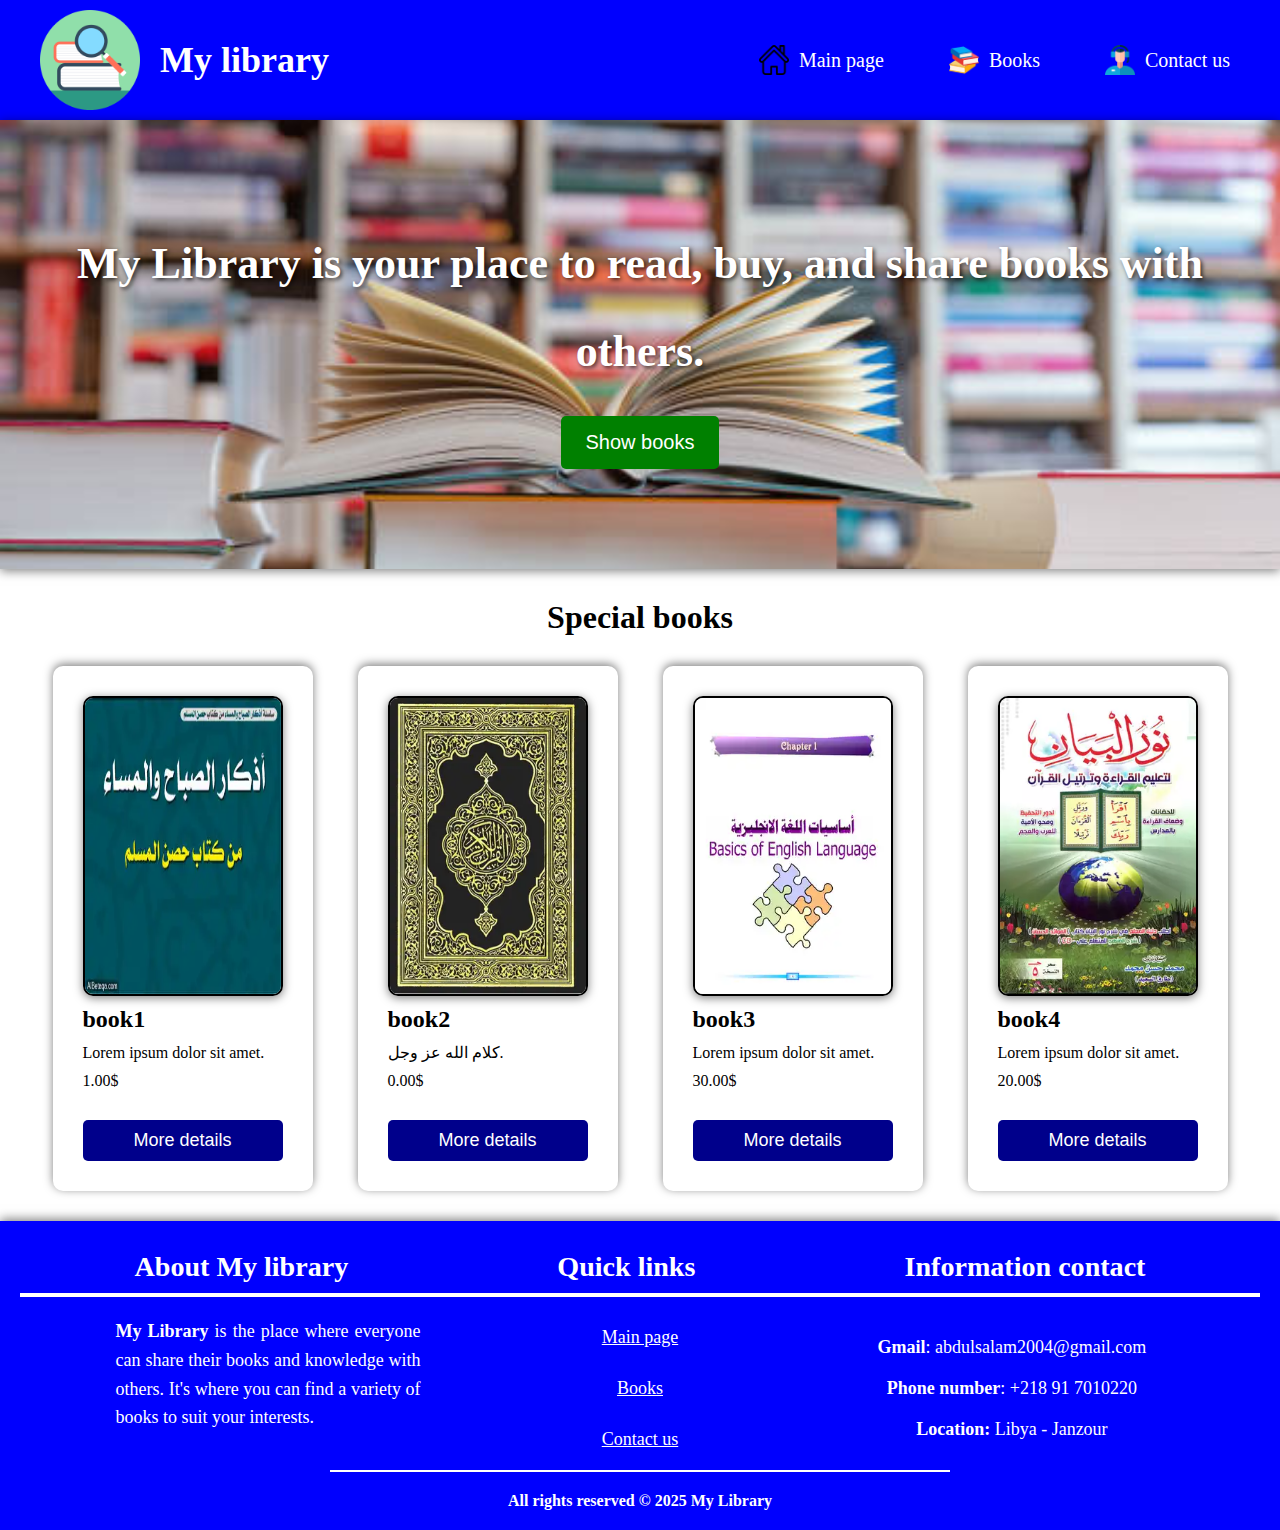
<file: index.html>
<!DOCTYPE html>
<html lang="en">

<head>
    <meta charset="UTF-8">
    <meta name="viewport" content="width=device-width, initial-scale=1.0">
    <title>My Library</title>
    <link rel="stylesheet" href="style.css">
</head>

<body>
    <header>
        <div class="logo">
            <img src="images/icons/mainIcon.png" alt="This is a logo." width="100px" height="100px">
            <h2>My library</h2>
        </div>

        <nav>
            <ul>
                <li><img src="images/icons/home.png" alt="This is a main page icon" width="30px" height="30px"><a href="index.html">Main page</a></li>
                <li><img src="images/icons/stack-of-books.png" alt="This is a books icon" width="30px" height="30px"><a href="booksPage.html">Books</a></li>
                <li><img src="images/icons/operator.png" alt="This is a contact us icon" width="30px" height="30px"><a href="contactPage.html">Contact us</a></li>
            </ul>
        </nav>
    </header>

    <section>
        <h1>My Library is your place to read, buy, and share books with others.</h1>
        <button class="showBooksButton" type="submit"><a href="">Show books</a></button>
    </section>
    
    <main>
        <h1>Special books</h1>

        <div class="books">
            <div class="book1">
                <img src="images/bookCovers/book1.png" alt="this is book1" width="200px" height="300px">
                <h2>book1</h2>
                <p>Lorem ipsum dolor sit amet.</p>
                <p>1.00$</p>
                <button class="detailsButtons" type="submit"><a href="">More details</a></button>
            </div>

            <div class="book2">
                <img src="images/bookCovers/book2.png" alt="This is book2" width="200px" height="300px">
                <h2>book2</h2>
                <p>كلام الله عز وجل.</p>
                <p>0.00$</p>
                <button class="detailsButtons" type="submit"><a href="">More details</a></button>
            </div>

            <div class="book3">
                <img src="images/bookCovers/book3.png" alt="This is book3" width="200px" height="300px">
                <h2>book3</h2>
                <p>Lorem ipsum dolor sit amet.</p>
                <p>30.00$</p>
                <button class="detailsButtons" type="submit"><a href="">More details</a></button>
            </div>

            <div class="book4">
                <img src="images/bookCovers/book4.png" alt="This is book4" width="200px" height="300px">
                <h2>book4</h2>
                <p>Lorem ipsum dolor sit amet.</p>
                <p>20.00$</p>
                <button class="detailsButtons" type="submit"><a href="">More details</a></button>
            </div>
    </main>

    <footer>
        <div class="footerHeaders">
            <h3>About My library</h3>
            <h3>Quick links</h3>
            <h3>Information contact</h3>
        </div>

        <div class="footerContent">
            <div class="footerAboutUs">
                <p><b>My Library</b> is the place where everyone can share their books and knowledge with others. It's where you can find a variety of books to suit your interests.</p>
            </div>
            <div class="footerLinks">
                <a href="index.html">Main page</a>
                <a href="booksPage.html">Books</a>
                <a href="contactPage.html">Contact us</a>
            </div>

            <div class="footerInformationContact">
                <p><b>Gmail</b>: abdulsalam2004@gmail.com</p>
                <p><b>Phone number</b>: +218 91 7010220</p>
                <p><b>Location: </b>Libya - Janzour</p>
            </div>
        </div>
        <hr>
        <p class="copyRights">All rights reserved &copy; 2025 My Library</p>
    </footer>
</body>

</html>
</file>
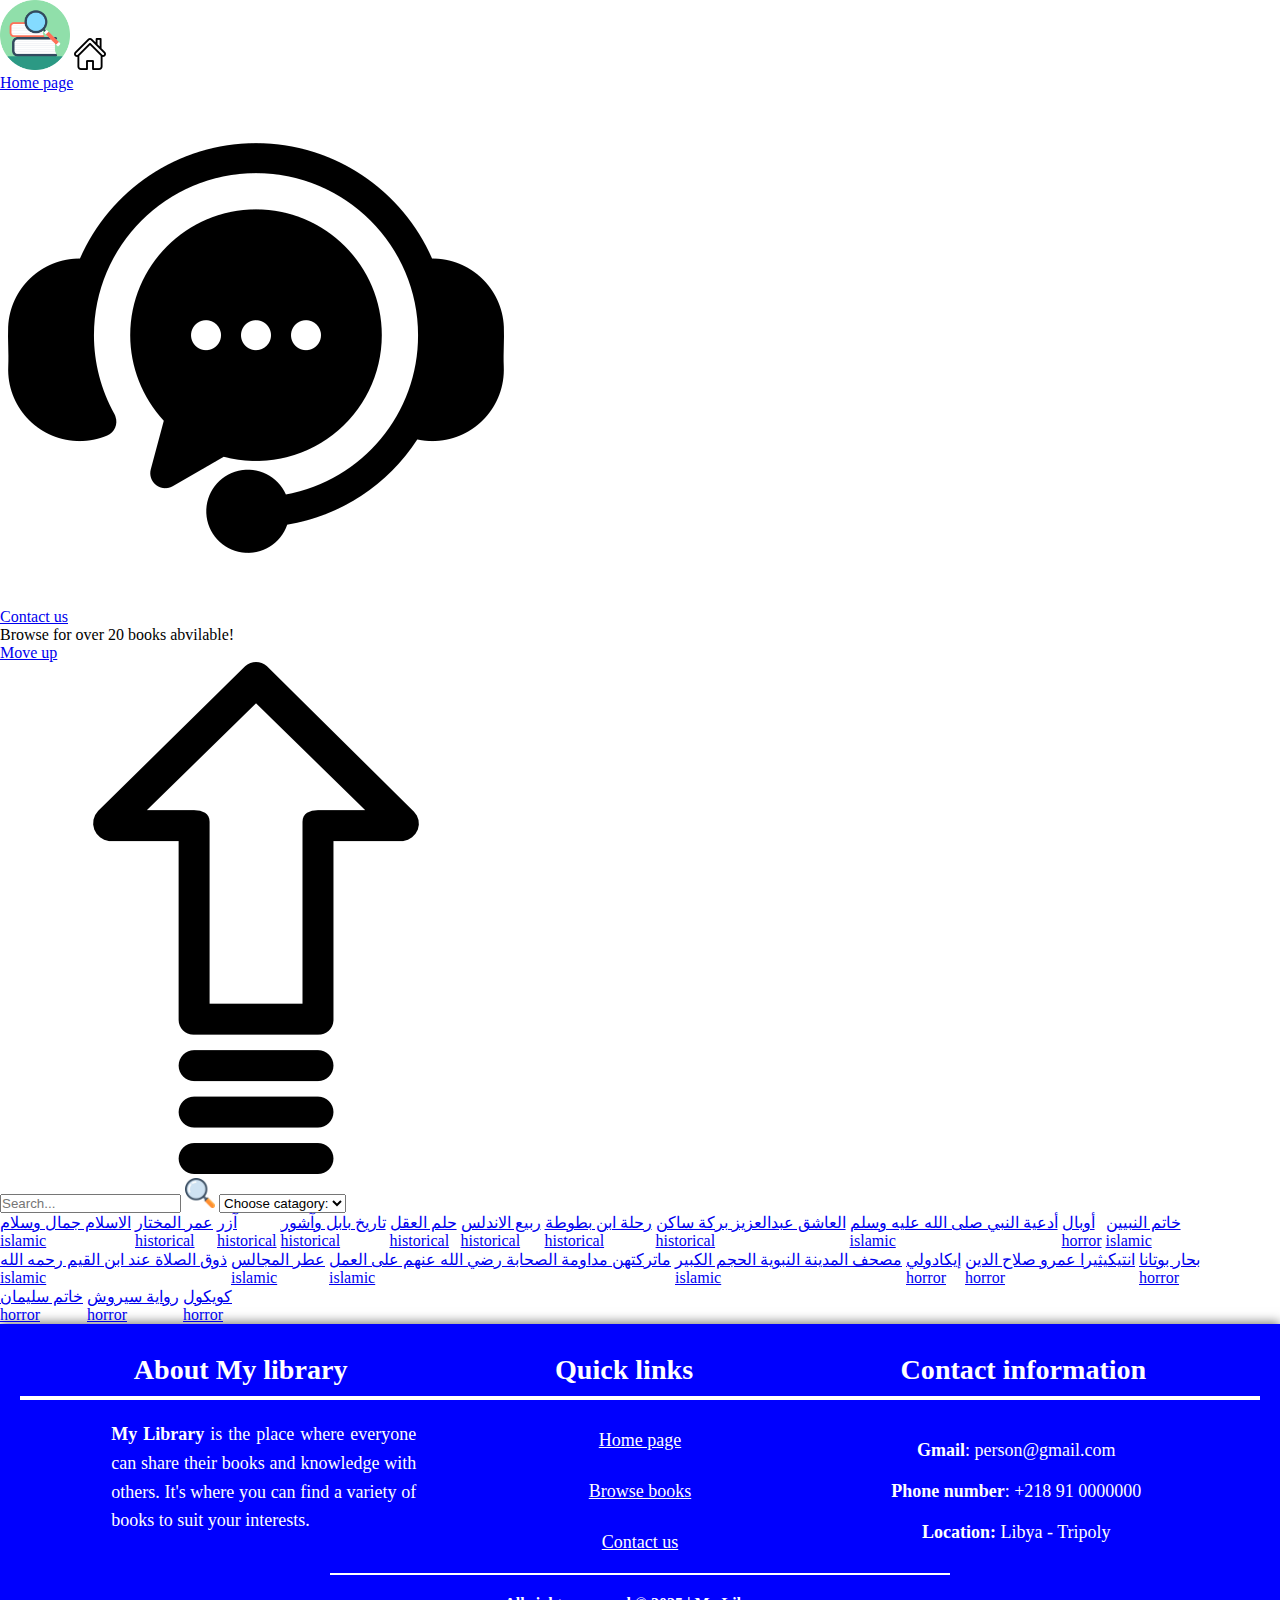
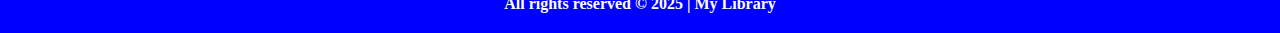
<file: booksPage.html>
<!DOCTYPE html>
<html lang="en">
<head>
    <meta charset="UTF-8">
    <meta name="viewport" content="width=device-width, initial-scale=1.0">
    <title>Browse page</title>
    <link rel="stylesheet" href="style.css">
</head>
<body class="testBody">
        <main class="browseBody">
            <div class="sideHeader">
                <img src="images/icons/mainIcon.png" alt="" width="70px" height="70px">
                <a href="index.html"><img src="images/icons/home.png" alt="This is a home page icon."><p class="textA">Home page</p></a>
                <a href="contactPage.html"><img src="images/icons/customer-service2.png" alt="This is a contact page icon."><p>Contact us</p></a>
                <p>Browse for over 20 books abvilable!</p>
                <a class="moveUp" href="#searchSection"><p>Move up</p><img src="images/icons/up-arrow.png" alt=""></a>
            </div>

            <div class="searchSection" id="searchSection">
                <form action="">
                    <div class="wordSearch">
                        <span>
                            <input type="search" id="search" placeholder="Search...">
                            <img src="images/icons/search.png" alt="This is a search icon." width="30px" height="30px">
                        </span>
                        <select id="typeFilter">
                            <option value="all">Choose catagory:</option>
                            <option value="islamic">Islamic 🌙</option>
                            <option value="horror">Horror 💀</option>
                            <option value="historical">Historical 📜</option>
                        </select>
                    </div>
                </form>

                 <div class="allBooks">
               <a href="books/Islamic/الاسلام جمال وسلام.pdf" target="_blank">
                 <div class="scene">
                    <div class="book">
                        <div class="page" style="transform: translateZ(2px); background:#fff;"></div>
                        <div class="page" style="transform: translateZ(4px); background:#f9f9f9;"></div>
                        <div class="page" style="transform: translateZ(6px); background:#fbf9f9;"></div>
                        <div class="page" style="transform: translateZ(8px); background:#dad8d8;"></div>
                        <div class="page" style="transform: translateZ(10px); background:#fff;"></div>
                        <div class="page" style="transform: translateZ(12px); background:#fff;"></div>
                        <div class="page" style="transform: translateZ(14px); background:#dad8d8;"></div>
                        <div class="page" style="transform: translateZ(16px); background:#fbf9f9;"></div>
                        <div class="page" style="transform: translateZ(18px); background:#f9f9f9;"></div>
                        <div class="page" style="transform: translateZ(20px); background:#dad8d8;"></div>
                        <div class="front-book" style=" background-image: url(images/bookCovers/islamic/الاسلام\ جمال\ وسلام.jpg)"></div>
                        <div class="back"></div>
                        <div class="spine"></div>
                        <p class="titleName">الاسلام جمال وسلام</p>
                        <p class="bookType">islamic</p>
                    </div>
                  </div>
               </a>

               <a href="books/Historical/عمر المختار .pdf" target="_blank">
                <div class="scene">
                        <div class="book">
                             <div class="page" style="transform: translateZ(2px); background:#fff;"></div>
                            <div class="page" style="transform: translateZ(4px); background:#f9f9f9;"></div>
                            <div class="page" style="transform: translateZ(6px); background:#fbf9f9;"></div>
                            <div class="page" style="transform: translateZ(8px); background:#dad8d8;"></div>
                            <div class="page" style="transform: translateZ(10px); background:#fff;"></div>
                            <div class="page" style="transform: translateZ(12px); background:#fff;"></div>
                            <div class="page" style="transform: translateZ(14px); background:#dad8d8;"></div>
                            <div class="page" style="transform: translateZ(16px); background:#fbf9f9;"></div>
                            <div class="page" style="transform: translateZ(18px); background:#f9f9f9;"></div>
                            <div class="page" style="transform: translateZ(20px); background:#dad8d8;"></div>
                            <div class="front-book" style="background-image: url(images/bookCovers/Historical/عمر\ المختار.JPG);"></div>
                            <div class="back"></div>
                            <div class="spine"></div>
                            <p class="titleName">عمر المختار</p>
                            <p class="bookType">historical</p>
                        </div>
                </div>
               </a>
                
               <a href="books/Historical/آزر.pdf" target="_blank">
                <div class="scene">
                        <div class="book">
                             <div class="page" style="transform: translateZ(2px); background:#fff;"></div>
                            <div class="page" style="transform: translateZ(4px); background:#f9f9f9;"></div>
                            <div class="page" style="transform: translateZ(6px); background:#fbf9f9;"></div>
                            <div class="page" style="transform: translateZ(8px); background:#dad8d8;"></div>
                            <div class="page" style="transform: translateZ(10px); background:#fff;"></div>
                            <div class="page" style="transform: translateZ(12px); background:#fff;"></div>
                            <div class="page" style="transform: translateZ(14px); background:#dad8d8;"></div>
                            <div class="page" style="transform: translateZ(16px); background:#fbf9f9;"></div>
                            <div class="page" style="transform: translateZ(18px); background:#f9f9f9;"></div>
                            <div class="page" style="transform: translateZ(20px); background:#dad8d8;"></div>
                            <div class="front-book" style="background-image: url(images/bookCovers/Historical/آزر.JPG);"></div>
                            <div class="back"></div>
                            <div class="spine"></div>
                            <p class="titleName">آزر</p>
                            <p class="bookType">historical</p>
                         </div>
                </div>
               </a>
                
               <a href="books/Historical/تاريخ بابل وآشور.pdf" target="_blank">
                <div class="scene">
                        <div class="book">
                             <div class="page" style="transform: translateZ(2px); background:#fff;"></div>
                            <div class="page" style="transform: translateZ(4px); background:#f9f9f9;"></div>
                            <div class="page" style="transform: translateZ(6px); background:#fbf9f9;"></div>
                            <div class="page" style="transform: translateZ(8px); background:#dad8d8;"></div>
                            <div class="page" style="transform: translateZ(10px); background:#fff;"></div>
                            <div class="page" style="transform: translateZ(12px); background:#fff;"></div>
                            <div class="page" style="transform: translateZ(14px); background:#dad8d8;"></div>
                            <div class="page" style="transform: translateZ(16px); background:#fbf9f9;"></div>
                            <div class="page" style="transform: translateZ(18px); background:#f9f9f9;"></div>
                            <div class="page" style="transform: translateZ(20px); background:#dad8d8;"></div>
                            <div class="front-book" style="background-image: url(images/bookCovers/Historical/تاريخ\ بابل\ وآشور.JPG);"></div>
                            <div class="back"></div>
                            <div class="spine"></div>
                            <p class="titleName">تاريخ بابل وآشور</p>
                            <p class="bookType">historical</p>
                        </div>
                </div>
               </a>
                 
               <a href="books/Historical/حلم العقل .pdf" target="_blank">
                <div class="scene">
                        <div class="book">
                             <div class="page" style="transform: translateZ(2px); background:#fff;"></div>
                            <div class="page" style="transform: translateZ(4px); background:#f9f9f9;"></div>
                            <div class="page" style="transform: translateZ(6px); background:#fbf9f9;"></div>
                            <div class="page" style="transform: translateZ(8px); background:#dad8d8;"></div>
                            <div class="page" style="transform: translateZ(10px); background:#fff;"></div>
                            <div class="page" style="transform: translateZ(12px); background:#fff;"></div>
                            <div class="page" style="transform: translateZ(14px); background:#dad8d8;"></div>
                            <div class="page" style="transform: translateZ(16px); background:#fbf9f9;"></div>
                            <div class="page" style="transform: translateZ(18px); background:#f9f9f9;"></div>
                            <div class="page" style="transform: translateZ(20px); background:#dad8d8;"></div>
                            <div class="front-book" style="background-image: url(images/bookCovers/Historical/حلم\ العقل.JPG);"></div>
                            <div class="back"></div>
                            <div class="spine"></div>
                            <p class="titleName">حلم العقل</p>
                            <p class="bookType">historical</p>
                        </div>
                </div>
               </a>
                 
               <a href="books/Historical/ربيع الاندلس.pdf" target="_blank">
                <div class="scene">
                        <div class="book">
                             <div class="page" style="transform: translateZ(2px); background:#fff;"></div>
                            <div class="page" style="transform: translateZ(4px); background:#f9f9f9;"></div>
                            <div class="page" style="transform: translateZ(6px); background:#fbf9f9;"></div>
                            <div class="page" style="transform: translateZ(8px); background:#dad8d8;"></div>
                            <div class="page" style="transform: translateZ(10px); background:#fff;"></div>
                            <div class="page" style="transform: translateZ(12px); background:#fff;"></div>
                            <div class="page" style="transform: translateZ(14px); background:#dad8d8;"></div>
                            <div class="page" style="transform: translateZ(16px); background:#fbf9f9;"></div>
                            <div class="page" style="transform: translateZ(18px); background:#f9f9f9;"></div>
                            <div class="page" style="transform: translateZ(20px); background:#dad8d8;"></div>
                            <div class="front-book" style="background-image: url(images/bookCovers/Historical/ربيع\ الاندلس.JPG);"></div>
                            <div class="back"></div>
                            <div class="spine"></div>
                            <p class="titleName">ربيع الاندلس</p>
                            <p class="bookType">historical</p>
                        </div>
                </div>
               </a>
                 
               <a href="books/Historical/رحلة ابن بطوطة.pdf" target="_blank">
                <div class="scene">
                        <div class="book">
                             <div class="page" style="transform: translateZ(2px); background:#fff;"></div>
                            <div class="page" style="transform: translateZ(4px); background:#f9f9f9;"></div>
                            <div class="page" style="transform: translateZ(6px); background:#fbf9f9;"></div>
                            <div class="page" style="transform: translateZ(8px); background:#dad8d8;"></div>
                            <div class="page" style="transform: translateZ(10px); background:#fff;"></div>
                            <div class="page" style="transform: translateZ(12px); background:#fff;"></div>
                            <div class="page" style="transform: translateZ(14px); background:#dad8d8;"></div>
                            <div class="page" style="transform: translateZ(16px); background:#fbf9f9;"></div>
                            <div class="page" style="transform: translateZ(18px); background:#f9f9f9;"></div>
                            <div class="page" style="transform: translateZ(20px); background:#dad8d8;"></div>
                            <div class="front-book" style="background-image: url(images/bookCovers/Historical/رحلة\ ابن\ بطوطة.JPG);"></div>
                            <div class="back"></div>
                            <div class="spine"></div>
                            <p class="titleName">رحلة ابن بطوطة</p>
                            <p class="bookType">historical</p>
                        </div>
                </div>
               </a>
                 
               <a href="books/Historical/العاشق عبدالعزيز بركة ساكن .pdf" target="_blank">
                <div class="scene">
                        <div class="book">
                             <div class="page" style="transform: translateZ(2px); background:#fff;"></div>
                            <div class="page" style="transform: translateZ(4px); background:#f9f9f9;"></div>
                            <div class="page" style="transform: translateZ(6px); background:#fbf9f9;"></div>
                            <div class="page" style="transform: translateZ(8px); background:#dad8d8;"></div>
                            <div class="page" style="transform: translateZ(10px); background:#fff;"></div>
                            <div class="page" style="transform: translateZ(12px); background:#fff;"></div>
                            <div class="page" style="transform: translateZ(14px); background:#dad8d8;"></div>
                            <div class="page" style="transform: translateZ(16px); background:#fbf9f9;"></div>
                            <div class="page" style="transform: translateZ(18px); background:#f9f9f9;"></div>
                            <div class="page" style="transform: translateZ(20px); background:#dad8d8;"></div>
                            <div class="front-book" style="background-image: url(images/bookCovers/Historical/العاشق\ عبدالعزيز\ بركة\ ساكن.JPG);"></div>
                            <div class="back"></div>
                            <div class="spine"></div>
                            <p class="titleName">العاشق عبدالعزيز بركة ساكن</p>
                            <p class="bookType">historical</p>
                        </div>
                </div>
               </a>
                 
               <a href="books/Islamic/أدعية النبي صلى الله عليه وسلم.pdf" target="_blank">
                <div class="scene">
                        <div class="book">
                             <div class="page" style="transform: translateZ(2px); background:#fff;"></div>
                            <div class="page" style="transform: translateZ(4px); background:#f9f9f9;"></div>
                            <div class="page" style="transform: translateZ(6px); background:#fbf9f9;"></div>
                            <div class="page" style="transform: translateZ(8px); background:#dad8d8;"></div>
                            <div class="page" style="transform: translateZ(10px); background:#fff;"></div>
                            <div class="page" style="transform: translateZ(12px); background:#fff;"></div>
                            <div class="page" style="transform: translateZ(14px); background:#dad8d8;"></div>
                            <div class="page" style="transform: translateZ(16px); background:#fbf9f9;"></div>
                            <div class="page" style="transform: translateZ(18px); background:#f9f9f9;"></div>
                            <div class="page" style="transform: translateZ(20px); background:#dad8d8;"></div>
                            <div class="front-book" style="background-image: url(images/bookCovers/islamic/أدعية\ النبي\ صلى\ الله\ عليه\ وسلم.JPG);"></div>
                            <div class="back"></div>
                            <div class="spine"></div>
                            <p class="titleName">أدعية النبي صلى الله عليه وسلم</p>
                            <p class="bookType">islamic</p>
                        </div>
                </div>
               </a>
                 
               <a href="books/Horror/أوبال.pdf" target="_blank">
                <div class="scene">
                        <div class="book">
                             <div class="page" style="transform: translateZ(2px); background:#fff;"></div>
                            <div class="page" style="transform: translateZ(4px); background:#f9f9f9;"></div>
                            <div class="page" style="transform: translateZ(6px); background:#fbf9f9;"></div>
                            <div class="page" style="transform: translateZ(8px); background:#dad8d8;"></div>
                            <div class="page" style="transform: translateZ(10px); background:#fff;"></div>
                            <div class="page" style="transform: translateZ(12px); background:#fff;"></div>
                            <div class="page" style="transform: translateZ(14px); background:#dad8d8;"></div>
                            <div class="page" style="transform: translateZ(16px); background:#fbf9f9;"></div>
                            <div class="page" style="transform: translateZ(18px); background:#f9f9f9;"></div>
                            <div class="page" style="transform: translateZ(20px); background:#dad8d8;"></div>
                            <div class="front-book" style="background-image: url(images/bookCovers/Horror/أوبال.JPG);"></div>
                            <div class="back"></div>
                            <div class="spine"></div>
                            <p class="titleName">أوبال</p>
                            <p class="bookType">horror</p>
                        </div>
                </div>
               </a>
                 
               <a href="books/Islamic/خاتم النبيين ﷺ.pdf">
                <div class="scene">
                        <div class="book">
                             <div class="page" style="transform: translateZ(2px); background:#fff;"></div>
                            <div class="page" style="transform: translateZ(4px); background:#f9f9f9;"></div>
                            <div class="page" style="transform: translateZ(6px); background:#fbf9f9;"></div>
                            <div class="page" style="transform: translateZ(8px); background:#dad8d8;"></div>
                            <div class="page" style="transform: translateZ(10px); background:#fff;"></div>
                            <div class="page" style="transform: translateZ(12px); background:#fff;"></div>
                            <div class="page" style="transform: translateZ(14px); background:#dad8d8;"></div>
                            <div class="page" style="transform: translateZ(16px); background:#fbf9f9;"></div>
                            <div class="page" style="transform: translateZ(18px); background:#f9f9f9;"></div>
                            <div class="page" style="transform: translateZ(20px); background:#dad8d8;"></div>
                            <div class="front-book" style="background-image: url(images/bookCovers/islamic/خاتم\ النبيين\ ﷺ.JPG);"></div>
                            <div class="back"></div>
                            <div class="spine"></div>
                            <p class="titleName">خاتم النبيين</p>
                            <p class="bookType">islamic</p>
                        </div>
                </div>
               </a>
                 
               <a href="books/Islamic/ذوق الصلاة عند ابن القيم رحمه الله.pdf" target="_blank">
                <div class="scene">
                        <div class="book">
                             <div class="page" style="transform: translateZ(2px); background:#fff;"></div>
                            <div class="page" style="transform: translateZ(4px); background:#f9f9f9;"></div>
                            <div class="page" style="transform: translateZ(6px); background:#fbf9f9;"></div>
                            <div class="page" style="transform: translateZ(8px); background:#dad8d8;"></div>
                            <div class="page" style="transform: translateZ(10px); background:#fff;"></div>
                            <div class="page" style="transform: translateZ(12px); background:#fff;"></div>
                            <div class="page" style="transform: translateZ(14px); background:#dad8d8;"></div>
                            <div class="page" style="transform: translateZ(16px); background:#fbf9f9;"></div>
                            <div class="page" style="transform: translateZ(18px); background:#f9f9f9;"></div>
                            <div class="page" style="transform: translateZ(20px); background:#dad8d8;"></div>
                            <div class="front-book" style="background-image: url(images/bookCovers/islamic/ذوق\ الصلاة\ عند\ ابن\ القيم\ رحمه\ الله.JPG);"></div>
                            <div class="back"></div>
                            <div class="spine"></div>
                            <p class="titleName">ذوق الصلاة عند ابن القيم رحمه الله</p>
                            <p class="bookType">islamic</p>
                        </div>
                </div>
               </a>
                 
                <a href="books/Islamic/عطر المجالس.PDF" target="_blank">
                    <div class="scene">
                        <div class="book">
                             <div class="page" style="transform: translateZ(2px); background:#fff;"></div>
                            <div class="page" style="transform: translateZ(4px); background:#f9f9f9;"></div>
                            <div class="page" style="transform: translateZ(6px); background:#fbf9f9;"></div>
                            <div class="page" style="transform: translateZ(8px); background:#dad8d8;"></div>
                            <div class="page" style="transform: translateZ(10px); background:#fff;"></div>
                            <div class="page" style="transform: translateZ(12px); background:#fff;"></div>
                            <div class="page" style="transform: translateZ(14px); background:#dad8d8;"></div>
                            <div class="page" style="transform: translateZ(16px); background:#fbf9f9;"></div>
                            <div class="page" style="transform: translateZ(18px); background:#f9f9f9;"></div>
                            <div class="page" style="transform: translateZ(20px); background:#dad8d8;"></div>
                            <div class="front-book" style="background-image: url(images/bookCovers/islamic/عطر\ المجالس.JPG);"></div>
                            <div class="back"></div>
                            <div class="spine"></div>
                            <p class="titleName">عطر المجالس</p>
                            <p class="bookType">islamic</p>
                        </div>
                </div>
                </a>
                
                <a href="books/Islamic/ماتركتهن مداومة الصحابة رضي الله عنهم على العمل.pdf" target="_blank">
                    <div class="scene">
                        <div class="book">
                             <div class="page" style="transform: translateZ(2px); background:#fff;"></div>
                            <div class="page" style="transform: translateZ(4px); background:#f9f9f9;"></div>
                            <div class="page" style="transform: translateZ(6px); background:#fbf9f9;"></div>
                            <div class="page" style="transform: translateZ(8px); background:#dad8d8;"></div>
                            <div class="page" style="transform: translateZ(10px); background:#fff;"></div>
                            <div class="page" style="transform: translateZ(12px); background:#fff;"></div>
                            <div class="page" style="transform: translateZ(14px); background:#dad8d8;"></div>
                            <div class="page" style="transform: translateZ(16px); background:#fbf9f9;"></div>
                            <div class="page" style="transform: translateZ(18px); background:#f9f9f9;"></div>
                            <div class="page" style="transform: translateZ(20px); background:#dad8d8;"></div>
                            <div class="front-book" style="background-image: url(images/bookCovers/islamic/ماتركتهن\ مداومة\ الصحابة\ رضي\ الله\ عنهم\ على\ العمل.JPG);"></div>
                            <div class="back"></div>
                            <div class="spine"></div>
                            <p class="titleName">ماتركتهن مداومة الصحابة رضي الله عنهم على العمل</p>
                            <p class="bookType">islamic</p>
                        </div>
                </div>
                </a>
                
                <a href="books/Islamic/مصحف المدينة النبوية الحجم الكبير.pdf" target="_blank">
                    <div class="scene">
                        <div class="book">
                             <div class="page" style="transform: translateZ(2px); background:#fff;"></div>
                            <div class="page" style="transform: translateZ(4px); background:#f9f9f9;"></div>
                            <div class="page" style="transform: translateZ(6px); background:#fbf9f9;"></div>
                            <div class="page" style="transform: translateZ(8px); background:#dad8d8;"></div>
                            <div class="page" style="transform: translateZ(10px); background:#fff;"></div>
                            <div class="page" style="transform: translateZ(12px); background:#fff;"></div>
                            <div class="page" style="transform: translateZ(14px); background:#dad8d8;"></div>
                            <div class="page" style="transform: translateZ(16px); background:#fbf9f9;"></div>
                            <div class="page" style="transform: translateZ(18px); background:#f9f9f9;"></div>
                            <div class="page" style="transform: translateZ(20px); background:#dad8d8;"></div>
                            <div class="front-book" style="background-image: url(images/bookCovers/islamic/مصحف\ المدينة\ النبوية\ الحجم\ الكبير.JPG);"></div>
                            <div class="back"></div>
                            <div class="spine"></div>
                            <p class="titleName">مصحف المدينة النبوية الحجم الكبير</p>
                            <p class="bookType">islamic</p>
                        </div>
                </div>
                </a>
                
                <a href="books/Horror/إيكادولي.pdf" target="_blank">
                    <div class="scene">
                        <div class="book">
                             <div class="page" style="transform: translateZ(2px); background:#fff;"></div>
                            <div class="page" style="transform: translateZ(4px); background:#f9f9f9;"></div>
                            <div class="page" style="transform: translateZ(6px); background:#fbf9f9;"></div>
                            <div class="page" style="transform: translateZ(8px); background:#dad8d8;"></div>
                            <div class="page" style="transform: translateZ(10px); background:#fff;"></div>
                            <div class="page" style="transform: translateZ(12px); background:#fff;"></div>
                            <div class="page" style="transform: translateZ(14px); background:#dad8d8;"></div>
                            <div class="page" style="transform: translateZ(16px); background:#fbf9f9;"></div>
                            <div class="page" style="transform: translateZ(18px); background:#f9f9f9;"></div>
                            <div class="page" style="transform: translateZ(20px); background:#dad8d8;"></div>
                            <div class="front-book" style="background-image: url(images/bookCovers/Horror/إيكادولي.JPG);"></div>
                            <div class="back"></div>
                            <div class="spine"></div>
                            <p class="titleName">إيكادولي</p>
                            <p class="bookType">horror</p>
                        </div>
                </div>
                </a>
                 
                <a href="books/Horror/انتيكيثيرا عمرو صلاح الدين.pdf" target="_blank">
                    <div class="scene">
                        <div class="book">
                             <div class="page" style="transform: translateZ(2px); background:#fff;"></div>
                            <div class="page" style="transform: translateZ(4px); background:#f9f9f9;"></div>
                            <div class="page" style="transform: translateZ(6px); background:#fbf9f9;"></div>
                            <div class="page" style="transform: translateZ(8px); background:#dad8d8;"></div>
                            <div class="page" style="transform: translateZ(10px); background:#fff;"></div>
                            <div class="page" style="transform: translateZ(12px); background:#fff;"></div>
                            <div class="page" style="transform: translateZ(14px); background:#dad8d8;"></div>
                            <div class="page" style="transform: translateZ(16px); background:#fbf9f9;"></div>
                            <div class="page" style="transform: translateZ(18px); background:#f9f9f9;"></div>
                            <div class="page" style="transform: translateZ(20px); background:#dad8d8;"></div>
                            <div class="front-book" style="background-image: url(images/bookCovers/Horror/انتيكيثيرا\ عمرو\ صلاح\ الدين.JPG);"></div>
                            <div class="back"></div>
                            <div class="spine"></div>
                            <p class="titleName">انتيكيثيرا عمرو صلاح الدين</p>
                            <p class="bookType">horror</p>
                        </div>
                </div>
                </a>
                 
                <a href="books/Horror/بحار بوتانا.pdf" target="_blank">
                    <div class="scene">
                        <div class="book">
                             <div class="page" style="transform: translateZ(2px); background:#fff;"></div>
                            <div class="page" style="transform: translateZ(4px); background:#f9f9f9;"></div>
                            <div class="page" style="transform: translateZ(6px); background:#fbf9f9;"></div>
                            <div class="page" style="transform: translateZ(8px); background:#dad8d8;"></div>
                            <div class="page" style="transform: translateZ(10px); background:#fff;"></div>
                            <div class="page" style="transform: translateZ(12px); background:#fff;"></div>
                            <div class="page" style="transform: translateZ(14px); background:#dad8d8;"></div>
                            <div class="page" style="transform: translateZ(16px); background:#fbf9f9;"></div>
                            <div class="page" style="transform: translateZ(18px); background:#f9f9f9;"></div>
                            <div class="page" style="transform: translateZ(20px); background:#dad8d8;"></div>
                            <div class="front-book" style="background-image: url(images/bookCovers/Horror/بحار\ بوتانا.JPG);"></div>
                            <div class="back"></div>
                            <div class="spine"></div>
                            <p class="titleName">بحار بوتانا</p>
                            <p class="bookType">horror</p>
                        </div>
                </div>
                </a>
                 
                <a href="books/Horror/خاتم سليمان.pdf" target="_blank">
                    <div class="scene">
                        <div class="book">
                             <div class="page" style="transform: translateZ(2px); background:#fff;"></div>
                            <div class="page" style="transform: translateZ(4px); background:#f9f9f9;"></div>
                            <div class="page" style="transform: translateZ(6px); background:#fbf9f9;"></div>
                            <div class="page" style="transform: translateZ(8px); background:#dad8d8;"></div>
                            <div class="page" style="transform: translateZ(10px); background:#fff;"></div>
                            <div class="page" style="transform: translateZ(12px); background:#fff;"></div>
                            <div class="page" style="transform: translateZ(14px); background:#dad8d8;"></div>
                            <div class="page" style="transform: translateZ(16px); background:#fbf9f9;"></div>
                            <div class="page" style="transform: translateZ(18px); background:#f9f9f9;"></div>
                            <div class="page" style="transform: translateZ(20px); background:#dad8d8;"></div>
                            <div class="front-book" style="background-image: url(images/bookCovers/Horror/خاتم\ سليمان.JPG);"></div>
                            <div class="back"></div>
                            <div class="spine"></div>
                            <p class="titleName">خاتم سليمان</p>
                            <p class="bookType">horror</p>
                        </div>
                </div>
                </a>
                 
                <a href="books/Horror/رواية سيروش .pdf" target="_blank">
                    <div class="scene">
                        <div class="book">
                             <div class="page" style="transform: translateZ(2px); background:#fff;"></div>
                            <div class="page" style="transform: translateZ(4px); background:#f9f9f9;"></div>
                            <div class="page" style="transform: translateZ(6px); background:#fbf9f9;"></div>
                            <div class="page" style="transform: translateZ(8px); background:#dad8d8;"></div>
                            <div class="page" style="transform: translateZ(10px); background:#fff;"></div>
                            <div class="page" style="transform: translateZ(12px); background:#fff;"></div>
                            <div class="page" style="transform: translateZ(14px); background:#dad8d8;"></div>
                            <div class="page" style="transform: translateZ(16px); background:#fbf9f9;"></div>
                            <div class="page" style="transform: translateZ(18px); background:#f9f9f9;"></div>
                            <div class="page" style="transform: translateZ(20px); background:#dad8d8;"></div>
                            <div class="front-book" style="background-image: url(images/bookCovers/Horror/رواية\ سيروش.JPG);"></div>
                            <div class="back"></div>
                            <div class="spine"></div>
                            <p class="titleName">رواية سيروش</p>
                            <p class="bookType">horror</p>
                        </div>
                </div>
                </a>
                 
                <a href="books/Horror/كويكول.pdf" target="_blank">
                    <div class="scene">
                        <div class="book">
                             <div class="page" style="transform: translateZ(2px); background:#fff;"></div>
                            <div class="page" style="transform: translateZ(4px); background:#f9f9f9;"></div>
                            <div class="page" style="transform: translateZ(6px); background:#fbf9f9;"></div>
                            <div class="page" style="transform: translateZ(8px); background:#dad8d8;"></div>
                            <div class="page" style="transform: translateZ(10px); background:#fff;"></div>
                            <div class="page" style="transform: translateZ(12px); background:#fff;"></div>
                            <div class="page" style="transform: translateZ(14px); background:#dad8d8;"></div>
                            <div class="page" style="transform: translateZ(16px); background:#fbf9f9;"></div>
                            <div class="page" style="transform: translateZ(18px); background:#f9f9f9;"></div>
                            <div class="page" style="transform: translateZ(20px); background:#dad8d8;"></div>
                            <div class="front-book" style="background-image: url(images/bookCovers/Horror/كويكول.JPG);"></div>
                            <div class="back"></div>
                            <div class="spine"></div>
                            <p class="titleName">كويكول</p>
                            <p class="bookType">horror</p>
                        </div>
                </div>
                </a>
            </div>
    </section>
    </main>
    <script src="searchScript.js"></script>
    <footer>
        <div class="footerHeaders">
            <h3>About My library</h3>
            <h3>Quick links</h3>
            <h3>Contact information</h3>
        </div>

        <div class="footerContent">
            <div class="footerAboutUs">
                <p><b>My Library</b> is the place where everyone can share their books and knowledge with others. It's where you can find a variety of books to suit your interests.</p>
            </div>
            <div class="footerLinks">
                <a href="index.html">Home page</a>
                <a href="booksPage.html">Browse books</a>
                <a href="contactPage.html">Contact us</a>
            </div>

            <div class="footerInformationContact">
                <p><b>Gmail</b>: person@gmail.com</p>
                <p><b>Phone number</b>: +218 91 0000000</p>
                <p><b>Location: </b>Libya - Tripoly</p>
            </div>
        </div>
        <hr>
        <p class="copyRights">All rights reserved &copy; 2025 | My Library</p>
    </footer>
</body>
</html>
</file>
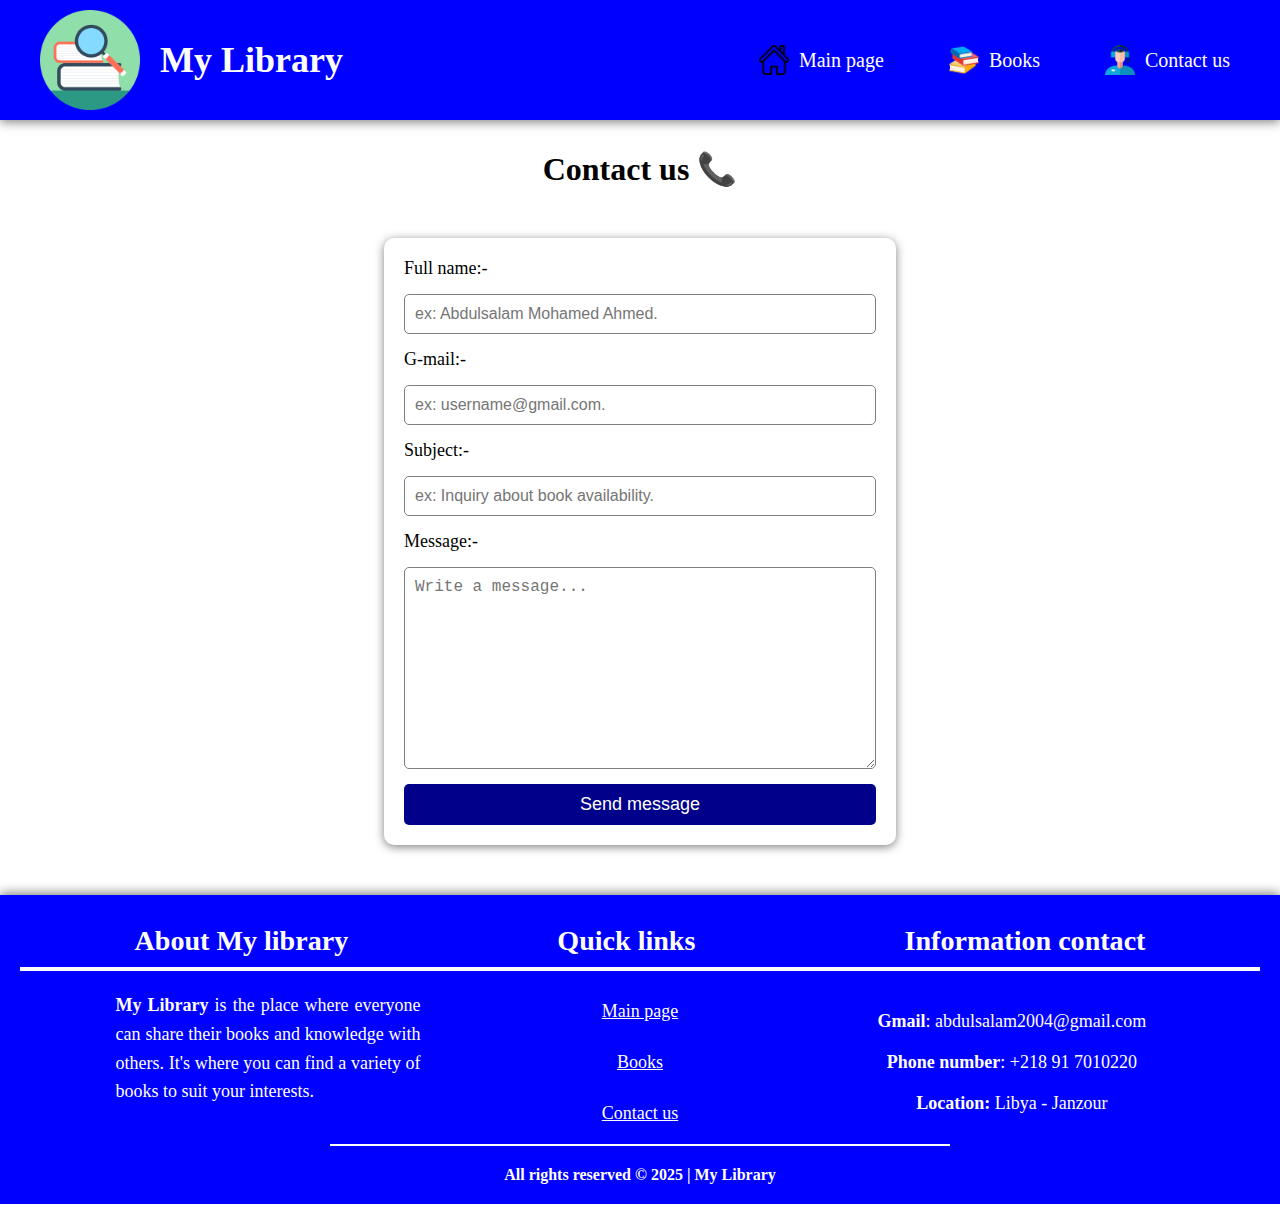
<file: contactPage.html>
<!DOCTYPE html>
<html lang="en">
<head>
    <meta charset="UTF-8">
    <meta name="viewport" content="width=device-width, initial-scale=1.0">
    <title>Contact page</title>
    <link rel="stylesheet" href="style.css">
</head>
<body>
    <header>
        <div class="logo">
            <img src="images/icons/mainIcon.png" alt="This is a logo." width="100px" height="100px">
            <h2>My Library</h2>
        </div>

        <nav>
            <ul>
                <li><img src="images/icons/home.png" alt="This is a main page icon" width="30px" height="30px"><a href="index.html">Main page</a></li>
                <li><img src="images/icons/stack-of-books.png" alt="This is a books icon" width="30px" height="30px"><a href="">Books</a></li>
                <li><img src="images/icons/operator.png" alt="This is a contact us icon" width="30px" height="30px"><a href="contactPage.html">Contact us</a></li>
            </ul>
        </nav>
    </header>

    <main>
        <h1>Contact us 📞</h1>

        <form class="contactForm" action="">
            <label for="fullName">Full name:-</label>
            <input id="fullName" type="text" required placeholder="ex: Abdulsalam Mohamed Ahmed.">
            <label for="gmail">G-mail:-</label>
            <input id="gmail" type="email" required placeholder="ex: username@gmail.com.">
            <label for="subject">Subject:-</label>
            <input id="subject" type="text" required placeholder="ex: Inquiry about book availability.">
            <label for="message">Message:-</label>
            <textarea id="message" rows="10" cols="10" placeholder="Write a message..."></textarea>
            <button type="submit">Send message</button>
        </form>
    </main>

    <footer>
        <div class="footerHeaders">
            <h3>About My library</h3>
            <h3>Quick links</h3>
            <h3>Information contact</h3>
        </div>

        <div class="footerContent">
            <div class="footerAboutUs">
                <p><b>My Library</b> is the place where everyone can share their books and knowledge with others. It's where you can find a variety of books to suit your interests.</p>
            </div>
            <div class="footerLinks">
                <a href="index.html">Main page</a>
                <a href="booksPage.html">Books</a>
                <a href="contactPage.html">Contact us</a>
            </div>

            <div class="footerInformationContact">
                <p><b>Gmail</b>: abdulsalam2004@gmail.com</p>
                <p><b>Phone number</b>: +218 91 7010220</p>
                <p><b>Location: </b>Libya - Janzour</p>
            </div>
        </div>
        <hr>
        <p class="copyRights">All rights reserved &copy; 2025 | My Library</p>
    </footer>
</body>
</html>
</file>
<file: style.css>
/* To adjust the page */
*{
    margin: 0;
    padding: 0;
    box-sizing: border-box;
}

/* Header styling. adjusting both the <nav> and <div.logo> */
header{
    background-color: rgb(0, 0, 254);
    color: rgb(255, 255, 255);
    display: flex;
    justify-content: space-between;
    align-items: center;
    padding: 10px;
    box-shadow: 0 2px 10px rgba(0, 0, 0, 0.5);
}

/* This section styles the logo and the label. */
.logo{
    display: flex;
    align-items: center;
    gap: 20px;
    font-size: 24px;
    margin-left: 30px;
}

/* For the navigation unordered list */
nav ul{
    list-style: none;
    display: flex;
    gap: 45px;
    color: rgb(255, 255, 255);
    margin-right: 30px;
}

/* For the navigation list items */
nav ul li{
    padding: 10px;
    display: flex;
    align-items: center;
    justify-content: space-between;
    gap: 10px;
}

/* For the hover effect on navigation list items */
nav ul li:hover{
    cursor: pointer;
    background-color: rgb(0, 179, 255);
    border-radius: 10px;
    transition: background-color 0.5s ease;
    text-decoration-line: underline;
}

/* For the navigation links */
ul li a{
    color: rgb(255, 255, 255);
    font-size: 20px;
    text-decoration: none;
}


/* ---------------------------------------------------------- */


/* For the section */
section{
    text-align: center;
    background-image: url("images/sectionBackgroundImage.jpg");
    background-size: cover;
    background-position: center;
    color: white;
    text-shadow: 2px 2px 4px rgba(0, 0, 0, 0.7);
    padding: 100px 20px;
    line-height: 2.0;
    font-size: 22px;
    box-shadow: 0 2px 10px rgba(0, 0, 0, 0.5);
}

/* For the 'Show books' button */
.showBooksButton{
    background-color: green;
    padding: 15px 25px;
    border: none;
    border-radius: 5px;
    font-size: 20px;
    cursor: pointer;
    margin-top: 20px;
}

/* For the 'Show books' button hover effect */
.showBooksButton:hover{
    background-color: darkgreen;
    transition: background-color 0.5s ease;
}

/* For the 'Show books' button text inside the button */
.showBooksButton a{
    color: white;
    text-decoration: none;
}


/* ------------------------------------------------------------- */


/* For the 'Special books' text in the main content. */
main h1{
    text-align: center;
    margin: 30px;
}

/* To show ana adjust the books beside each other. */
.books{
    display: flex;
    justify-content: space-around;
    flex-wrap: wrap;
    row-gap: 30px;
    margin: 30px;
}

/* To make borders around book covers. */
.books img{
    border: solid black 2px;
    border-radius: 10px;
    box-shadow: 0 2px 10px rgba(0, 0, 0, 0.5);
}

/* Adjust the contect inside the book boxes */
.book1, .book2, .book3, .book4{
    border-radius: 10px;
    box-shadow: 0 -2px 10px rgba(0, 0, 0, 0.5);
    padding: 30px;
    display: flex;
    flex-direction: column;
    justify-content: space-between;
    gap: 10px;
}

/* Make a hover animation whenever I point my courser on it. */
.book1:hover, .book2:hover, .book3:hover, .book4:hover{
    transform: scale(1.05);
    transition: transform 0.5s ease;
}

/* Giving the 'details' button some good look. */
.detailsButtons{
    background-color: darkblue;
    padding: 10px 20px;
    border: none;
    border-radius: 5px;
    font-size: 18px;
    cursor: pointer;
    margin-top: 20px;
}

/* For the line inside the 'details' button. */
.detailsButtons a{
    color: white;
    text-decoration: none;
}

/* To make some hover animation on the 'details' button. */
.detailsButtons:hover{
    background-color: blue;
    transition: background-color 0.5s ease;
}


/* -------------------------------------------------------------- */


/* Footer section */
footer{
    background-color: rgb(0, 0, 254);
    color: white;
    text-align: center;
    padding: 20px;
    box-shadow: 0 -2px 10px rgba(0, 0, 0, 0.5);
}

/* Adjusting the main text (the big ones) in the footer. */
.footerHeaders{
    font-size: 24px;
    display: flex;
    justify-content: space-around;
    text-align: center;
    margin-bottom: 10px;
    padding: 10px;
    border-bottom: solid white 4px;
}

/* Adjuting the contect below the main text (the big ones) */
.footerContent{
    display: flex;
    justify-content: space-around;
    text-align: center;
    margin-top: 10px;
    padding: 10px;
    font-size: 18px;
}

/* Adjusting all footer content. */
.footerAboutUs, .footerQuickLinks, .footerInformationContact{
    width: 25%;
    text-align: justify;
}

/* Adjust the hight of the text line. */
.footerAboutUs p{
    line-height: 1.6;
}

/* For the 'quick links' section of the footer. */
.footerLinks{
    display: flex;
    flex-direction: column;
    gap: 10px;
    text-align: center;
}

/* For the 'contact us' section of the footer. */
.footerInformationContact{
    display: flex;
    justify-content: space-evenly;
    flex-direction: column;
    align-items: center;
}

/* Giving the links the white colort and the padding as well. */
.footerLinks a{
    color: white;
    padding: 10px;
}

/* Giving the links some hover animation. */
.footerLinks a:hover{
    background-color: rgb(0, 179, 255);
    border-radius: 5px;
    transition: background-color 0.5s ease;
}

/* For the line above the copyright text. */
hr{
    margin-top: 20px;
    border: solid white 1px;
    width: 50%;
    margin: 0px auto;
}

/* For the copyright text */
.copyRights{
    margin-top: 20px;
    font-size: 16px;
    font-weight: bold;
}




/* contact page section. */
/* --------------------------------------------------------------------------- */

/* For the contact form that contain the input fields and textarea */
.contactForm{
    display: flex;
    flex-direction: column;
    justify-content: space-around;
    gap: 15px;
    width: 40%;
    margin: 50px auto;
    font-size: 18px;
    padding: 20px;
    border-radius: 10px;
    box-shadow: 0 2px 10px rgba(0, 0, 0, 0.5);
}

/* For the contact form's submit button */
.contactForm button{
    background-color: darkblue;
    color: white;
    padding: 10px;
    border: none;
    border-radius: 5px;
    font-size: 18px;
    cursor: pointer;
}

/* For the contact form's submit button hover effect */
.contactForm button:hover{
    background-color: blue;
    transition: background-color 0.5s ease;
}

/* For the contact form's input fields and textarea */
.contactForm input, .contactForm textarea{
    padding: 10px;
    border: solid gray 1px;
    border-radius: 5px;
    font-size: 16px;
}


/* -------------------------------------------------------------- */


/* For the search book form */
.searchBook{
    display: flex;
    justify-content: center;
    margin: 30px;
}

/* For the search book form's input field */
.searchBook input{
    padding: 10px;
    font-size: 18px;
    border: solid gray 1px;
    border-radius: 5px;
    width: 60%;
}

/* For the search book form's submit button */
.searchBook button{
    background-color: darkblue;
    color: white;
    padding: 10px 20px;
    border: none;
    border-radius: 5px;
    font-size: 18px;
    cursor: pointer;
    margin-left: 10px;
}

/* For the search book form's submit button hover effect */
.searchBook button:hover{
    background-color: blue;
    transition: background-color 0.5s ease;
}

/* For the sort by form */
.sortBy{
    margin: 30px;
    padding: 10px;
    text-align: center;
}

/* For the sort by form's select dropdown */
.sortBy select{
    padding: 10px;
    font-size: 18px;
    border: solid gray 1px;
    border-radius: 5px;
}


/* ------------------------- Media querys -------------------------------- */


/* For mobile */
@media (max-width: 480px){
    .logo{
        font-size: 20px;
        margin-left: 10px;
    }

    .logo img{
        width: 100;
        height: 100px;
    }

    nav ul{
        flex-direction: column;
        gap: 10px;
        margin-right: 10px;
    }
    
    nav ul li{
        padding: 5px;
        gap: 5px;
        font-size: 14px;
    }

    section{
        padding: 50px 10px;
        font-size: 16px;
    }

    section .showBooksButton{
        padding: 10px 15px;
        font-size: 16px;
    }

    .books{
        flex-direction: row;
        flex-wrap: nowrap;
        gap: 30px;
        overflow-x: auto;
        padding: 30px;
    }

    .contactForm{
        width: 80%;
        margin: 20px auto;
        margin-bottom: 50px;
        font-size: 16px;
    }

    .footerHeaders{
        font-size: 14px;
        margin: 5px -10px;
        justify-content: space-between;
        border-bottom: solid white 2px;
    }

    .footerAboutUs, .footerQuickLinks, .footerInformationContact{
        justify-content: space-between;
        margin: 5px -50px;
        font-size: 12px;
    }
    
    .footerInformationContact{
        text-align: left;
        gap: 10px;
    }
}

/* For tablets */
@media (min-width: 481px) and (max-width: 768px){
    .logo{
        font-size: 22px;
        margin-left: 20px;
    }

    .logo img{
        width: 120px;
        height: 120px;
    }

    nav ul{
        flex-direction: column;
        gap: 20px;
        margin-right: 20px;
    }
    
    nav ul li{
        padding: 8px;
        gap: 8px;
        font-size: 16px;
    }

    section{
        padding: 70px 15px;
        font-size: 18px;
    }

    section .showBooksButton{
        padding: 12px 20px;
        font-size: 18px;
    }

    .contactForm{
        width: 60%;
        margin: 30px auto;
        margin-bottom: 50px;
        font-size: 17px;
    }

    .footerHeaders{
        font-size: 18px;
        margin: 10px -20px;
        justify-content: space-around;
        border-bottom: solid white 3px;
    }

    .footerAboutUs, .footerQuickLinks, .footerInformationContact{
        justify-content: space-around;
        margin: 10px -30px;
        font-size: 15px;
    }
    
    .footerInformationContact{
        text-align: left;
        gap: 15px;
    }
}
</file>
